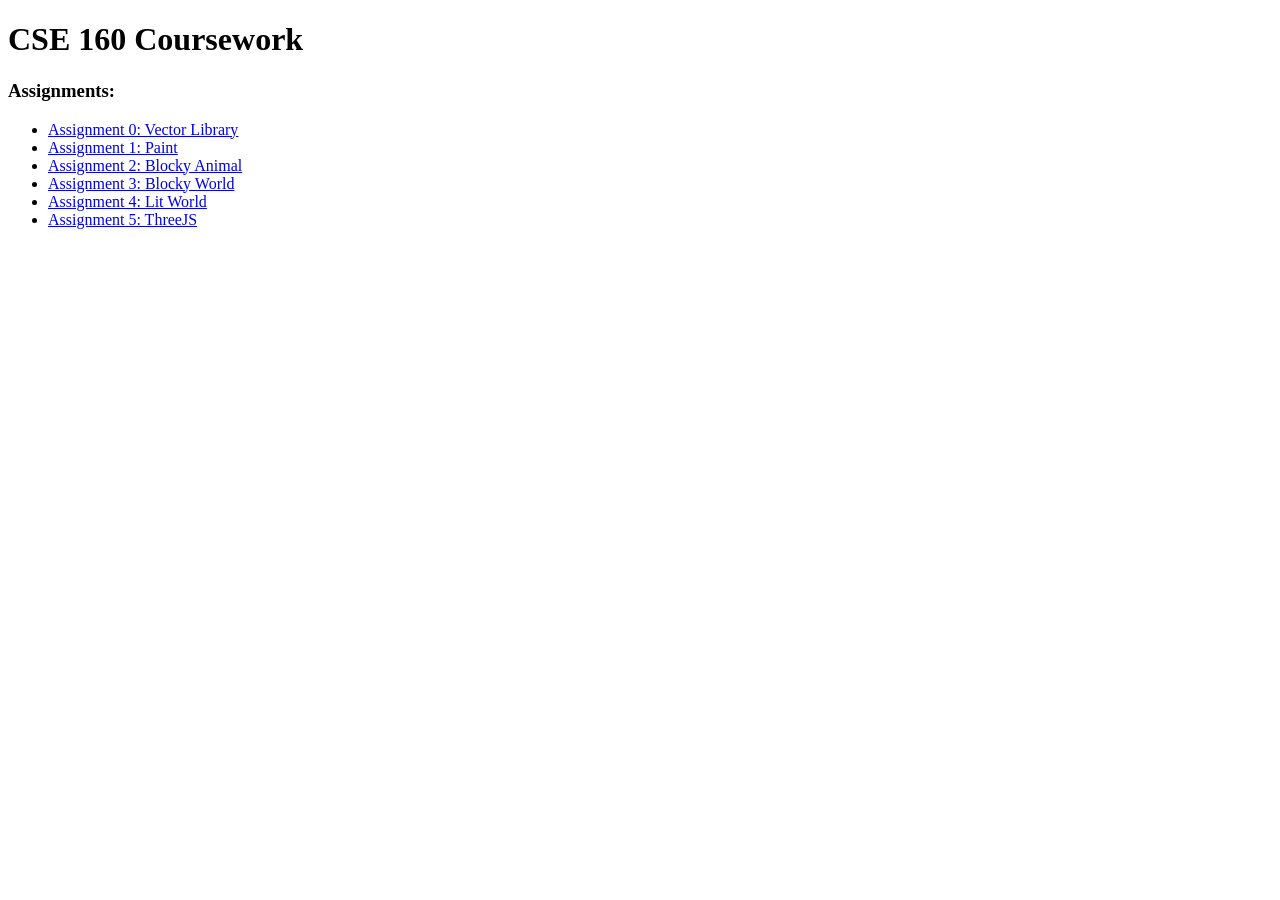
<file: index.html>
<!DOCTYPE html>
<html>
    <head>
        <title>CSE 160 Coursework</title>
    </head>
    <body>
        <h1>CSE 160 Coursework</h1>
        <h3>Assignments:</h3>
        <ul>
            <li>
                <a href="asgn0/src/asg0.html">Assignment 0: Vector Library</a>
            </li>
            <li>
                <a href="asgn1/src/asg1.html">Assignment 1: Paint</a>
            </li>
            <li>
                <a href="asgn2/src/asg2.html">Assignment 2: Blocky Animal</a>
            </li>
            <li>
                <a href="asgn3/src/asg3.html">Assignment 3: Blocky World</a>
            </li>
            <li>
                <a href="asgn4/src/asg4.html">Assignment 4: Lit World</a>
            </li>
            <li>
                <a href="asgn5/src/asg5.html">Assignment 5: ThreeJS</a>
            </li>
        </ul>
    </body>
</html>
</file>
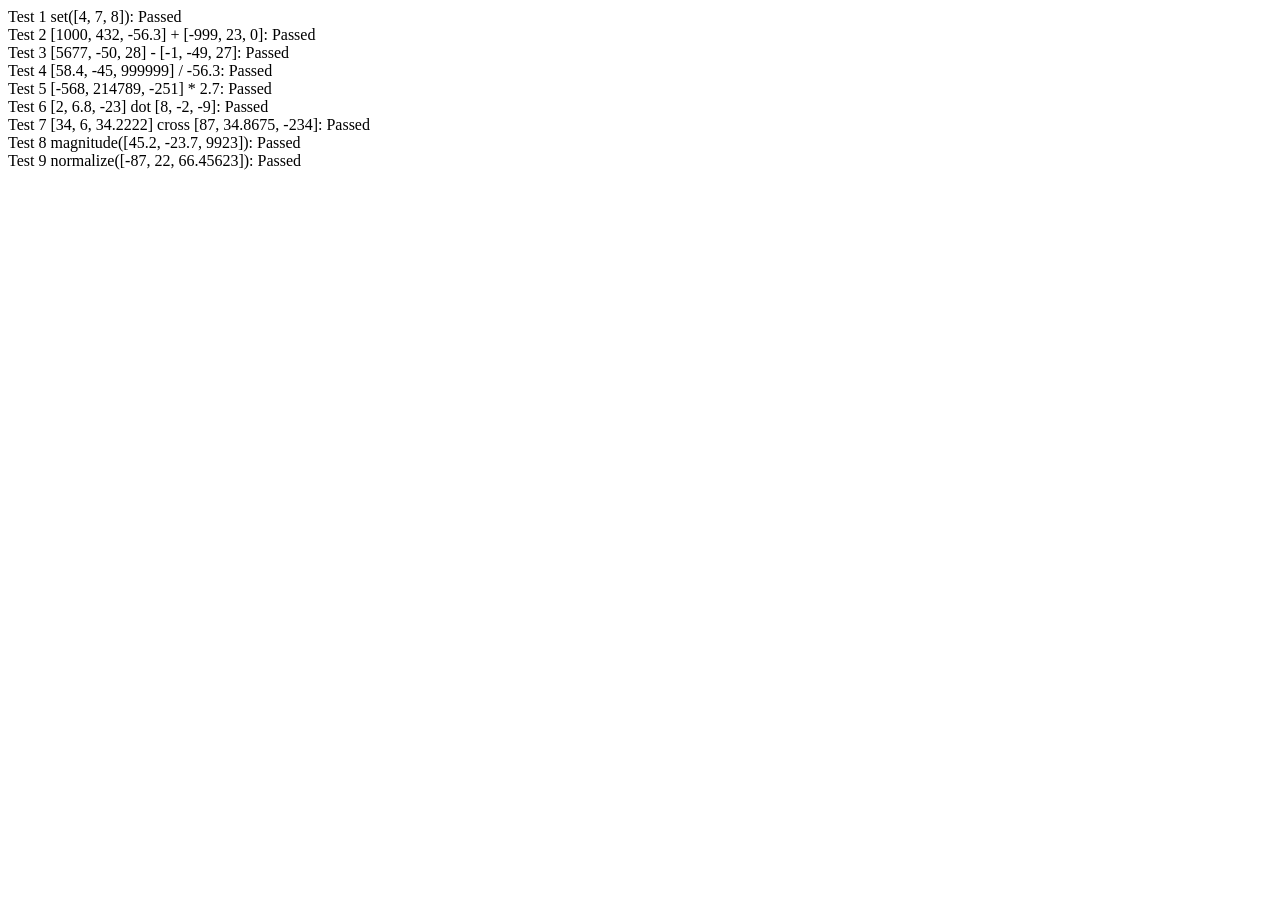
<file: asgn0/lib/vectorTests.html>
<!DOCTYPE html>
<html>

<head>
  <meta charset="UTF-8" />
  <meta name="viewport" content="width=device-width" />
  <title>Vector Tests</title>
</head>

<body>
  Test 1 set([4, 7, 8]): <span id=test1></span>
  <br>
  Test 2 [1000, 432, -56.3] + [-999, 23, 0]: <span id=test2></span>
  <br>
  Test 3 [5677, -50, 28] - [-1, -49, 27]: <span id=test3></span>
  <br>
  Test 4 [58.4, -45, 999999] / -56.3: <span id=test4></span>
  <br>
  Test 5 [-568, 214789, -251] * 2.7: <span id=test5></span>
  <br>
  Test 6 [2, 6.8, -23] dot [8, -2, -9]: <span id=test6></span>
  <br>
  Test 7 [34, 6, 34.2222] cross [87, 34.8675, -234]: <span id=test7></span>
  <br>
  Test 8 magnitude([45.2, -23.7, 9923]): <span id=test8></span>
  <br>
  Test 9 normalize([-87, 22, 66.45623]): <span id=test9></span>

  <script src="cuon-matrix-cse160.js"></script>
  <script>
    var ERROR = 0.1

    function verify(vect, sol, text) {
      passed = vect.every((val, i) => Math.abs(val - sol[i]) < ERROR)
      passed ? text.innerHTML = "Passed" : text.innerHTML = "Failed"
    }
    // Test 1 set([4, 7, 8])
    let text = document.getElementById("test1")
    let vect1 = new Vector3([0, 0, 0])
    let vect2 = new Vector3([4, 7, 8])
    vect1.set(vect2)
    let v1 = vect1.elements
    verify(v1, [4, 7, 8], text)

    // Test 2 [1000, 432, -56.3] + [-999, 23, 0]
    text = document.getElementById("test2")
    vect1 = new Vector3([1000, 432, -56.3])
    vect2 = new Vector3([-999, 23, 0])
    vect1.add(vect2)
    let v = vect1.elements
    verify(v, [1, 455, -56.3], text)

    // Test 3 [5677, -50, 28] - [-1, -49, 27]
    text = document.getElementById("test3")
    vect1 = new Vector3([5677, -50, 28])
    vect2 = new Vector3([-1, -49, 27])
    vect1.sub(vect2)
    v = vect1.elements
    verify(v, [5678, -1, 1], text)

    // Test 4 [58.4, -45, 999999] / -56.3
    text = document.getElementById("test4")
    let vect = new Vector3([58.4, -45, 999999])
    vect.div(-56.3)
    v = vect.elements
    verify(v, [-1.037300178, 0.79928952, -17761.971580817], text)

    // Test 5 [-568, 214789, -251] * 2.7
    text = document.getElementById("test5")
    vect = new Vector3([-568, 214789, -251])
    vect.mul(2.7)
    v = vect.elements
    verify(v, [-1533.6, 579930.3, -677.7], text)

    // Test 6 [2, 6.8, -23] dot [8, -2, -9]
    text = document.getElementById("test6")
    vect1 = new Vector3([2, 6.8, -23])
    vect2 = new Vector3([8, -2, -9])
    let num = Vector3.dot(vect1, vect2)
    Math.abs(num - 209.4) < ERROR ? text.innerHTML = "Passed" : text.innerHTML = "Failed"

    // Test 7 [34, 6, 34.2222] cross [87, 34.8675, -234]
    text = document.getElementById("test7")
    vect1 = new Vector3([34, 6, 34.2222])
    vect2 = new Vector3([87, 34.8675, -234])
    v = Vector3.cross(vect1, vect2).elements
    verify(v, [-2597.2425585, 10933.3314, 663.495], text)

    // Test 8 magnitude([45.2, -23.7, 9923])
    text = document.getElementById("test8")
    vect = new Vector3([45.2, -23.7, 9923])
    num = vect.magnitude()
    Math.abs(num - 9923.131246235) < ERROR ? text.innerHTML = "Passed" : text.innerHTML = "Failed"

    // Test 9 normalize([-87, 22, 66.45623])
    text = document.getElementById("test9")
    vect = new Vector3([-87, 22, 66.45623])
    v = vect.normalize().elements
    verify(v, [-0.779104913, 0.197015035, 0.595130751], text)
  </script>
</body>

</html>
</file>
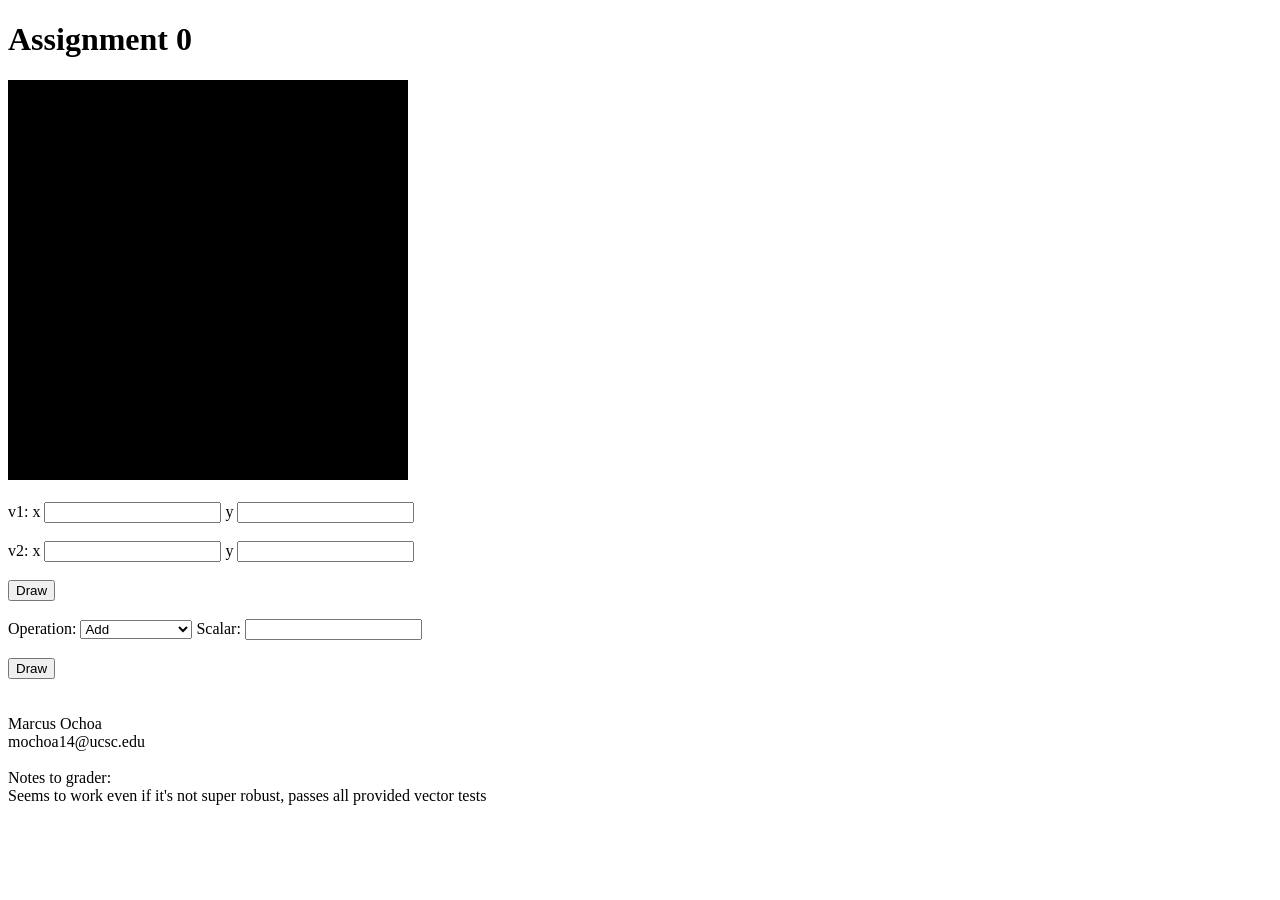
<file: asgn0/src/asg0.html>
<!DOCTYPE html>
<html>
    <head>
        <title>Assignment 0</title>
    </head>

    <body onload="main()">
        <h1>Assignment 0</h1>
        <canvas id="example" width="400" height="400">
            Please use a browser that supports "canvas"
        </canvas>
        <script src="asg0.js"></script>
        <script src="../lib/cuon-matrix-cse160.js"></script>

        <br><br>

        v1:
        <label for="vec1x">x</label>
        <input type="number" id="vec1x" name="vec1x" />
        <label for="vec1y">y</label>
        <input type="number" id="vec1y" name="vec1y" />

        <br><br>

        v2:
        <label for="vec2x">x</label>
        <input type="number" id="vec2x" name="vec2x" />
        <label for="vec2y">y</label>
        <input type="number" id="vec2y" name="vec2y" />

        <br><br>

        <input type="button" value = "Draw" onclick="handleDrawEvent()"></input>

        <br><br>

        <label for="operation-select">Operation:</label>
        <select name="operations" id="operation-select">
            <option value="add">Add</option>
            <option value="subtract">Subtract</option>
            <option value="multiply">Multiply</option>
            <option value="divide">Divide</option>
            <option value="angleBetween">Angle Between</option>
            <option value="area">Area</option>
            <option value="magnitude">Magnitude</option>
            <option value="normalize">Normalize</option>
            
        </select>

        <label for="scalar">Scalar:</label>
        <input type="number" id="scalar" name="scalar" />

        <br><br>

        <input type="button" value = "Draw" onclick="handleDrawOperationEvent()"></input>

        <br><br><br>
        Marcus Ochoa
        <br>
        mochoa14@ucsc.edu
        <br><br>
        Notes to grader:
        <br>
        Seems to work even if it's not super robust, passes all provided vector tests
    </body>
</html>
</file>
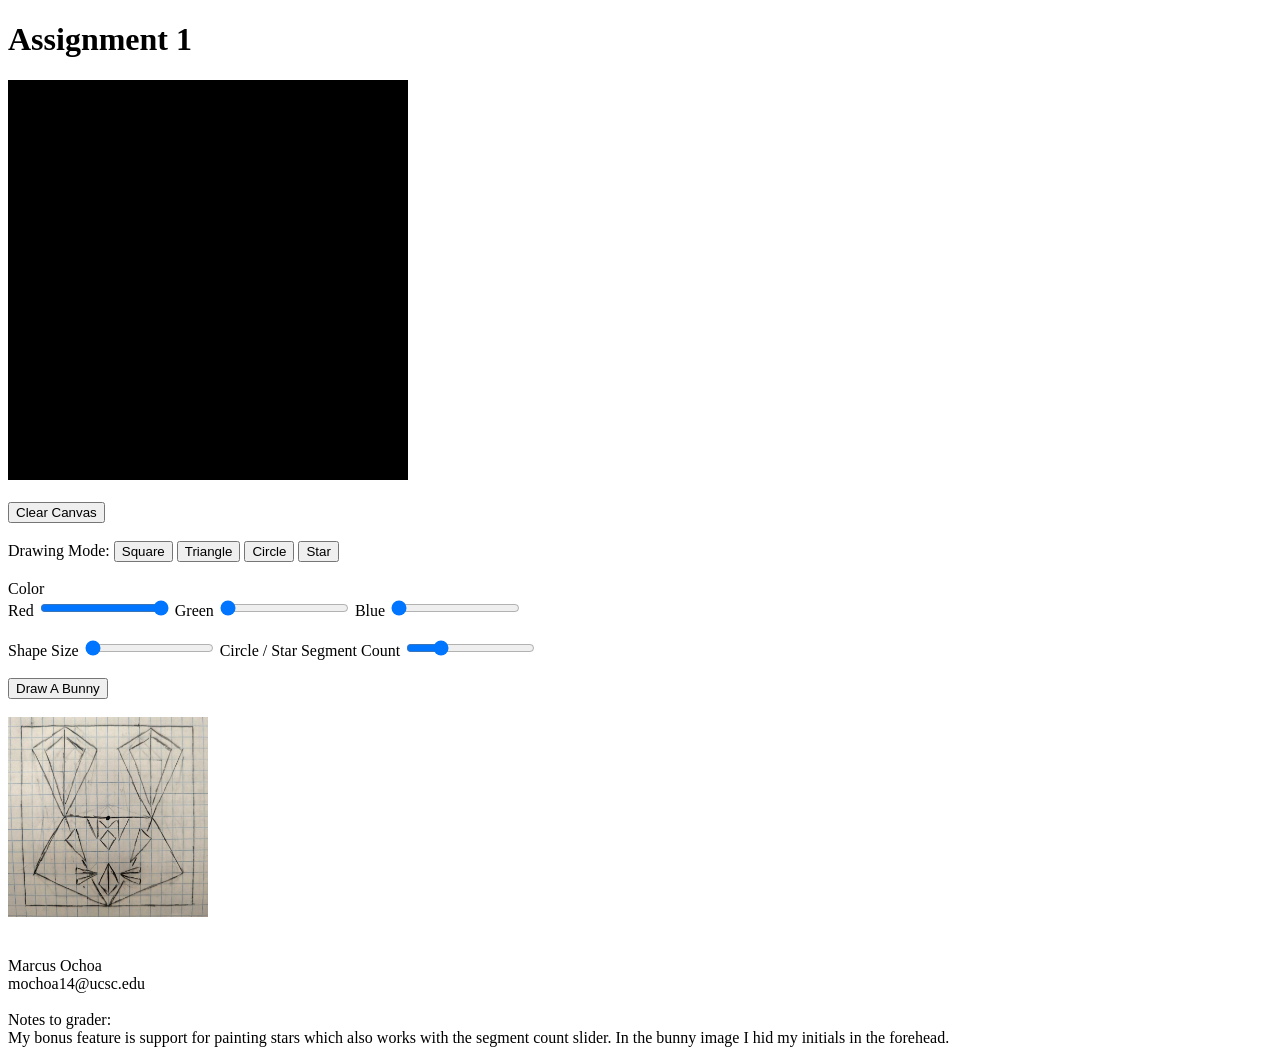
<file: asgn1/src/asg1.html>
<!doctype html>
<html>
    <head>
        <title>Assignment 1</title>
    </head>

    <body onload="main()">
        <h1>Assignment 1</h1>
        <canvas id="webgl" width="400" height="400">
            Please use a browser that supports "canvas"
        </canvas>
        <script src="asg1.js"></script>
        <script src="point.js"></script>
        <script src="triangle.js"></script>
        <script src="circle.js"></script>
        <script src="star.js"></script>
        <script src="draw.js"></script>
        <script src="../lib/webgl-utils.js"></script>
        <script src="../lib/webgl-debug.js"></script>
        <script src="../lib/cuon-utils.js"></script>

        <br /><br />

        <button type="button" id="clearButton">Clear Canvas</button>

        <br /><br />

        Drawing Mode:
        <button type="button" id="squareButton">Square</button>
        <button type="button" id="triangleButton">Triangle</button>
        <button type="button" id="circleButton">Circle</button>
        <button type="button" id="starButton">Star</button>

        <br /><br />

        Color
        <br />
        Red
        <input
            type="range"
            min="0"
            max="100"
            value="100"
            class="slider"
            id="redSlider"
        />
        Green
        <input
            type="range"
            min="0"
            max="100"
            value="0"
            class="slider"
            id="greenSlider"
        />
        Blue
        <input
            type="range"
            min="0"
            max="100"
            value="0"
            class="slider"
            id="blueSlider"
        />
        <br /><br />
        Shape Size
        <input
            type="range"
            min="5"
            max="40"
            value="5"
            class="slider"
            id="sizeSlider"
        />
        Circle / Star Segment Count
        <input
            type="range"
            min="3"
            max="24"
            value="8"
            class="slider"
            id="segmentSlider"
        />
        <br /><br />
        <button type="button" id="drawImageButton">Draw A Bunny</button>
        <br /><br />
        <img
            src="asg1-sketch.jpg"
            alt="Bunny Sketch"
            width="200"
            height="200"
        />

        <br /><br /><br />
        Marcus Ochoa
        <br />
        mochoa14@ucsc.edu
        <br /><br />
        Notes to grader:
        <br />
        My bonus feature is support for painting stars which also works with the
        segment count slider. In the bunny image I hid my initials in the
        forehead.
    </body>
</html>
</file>
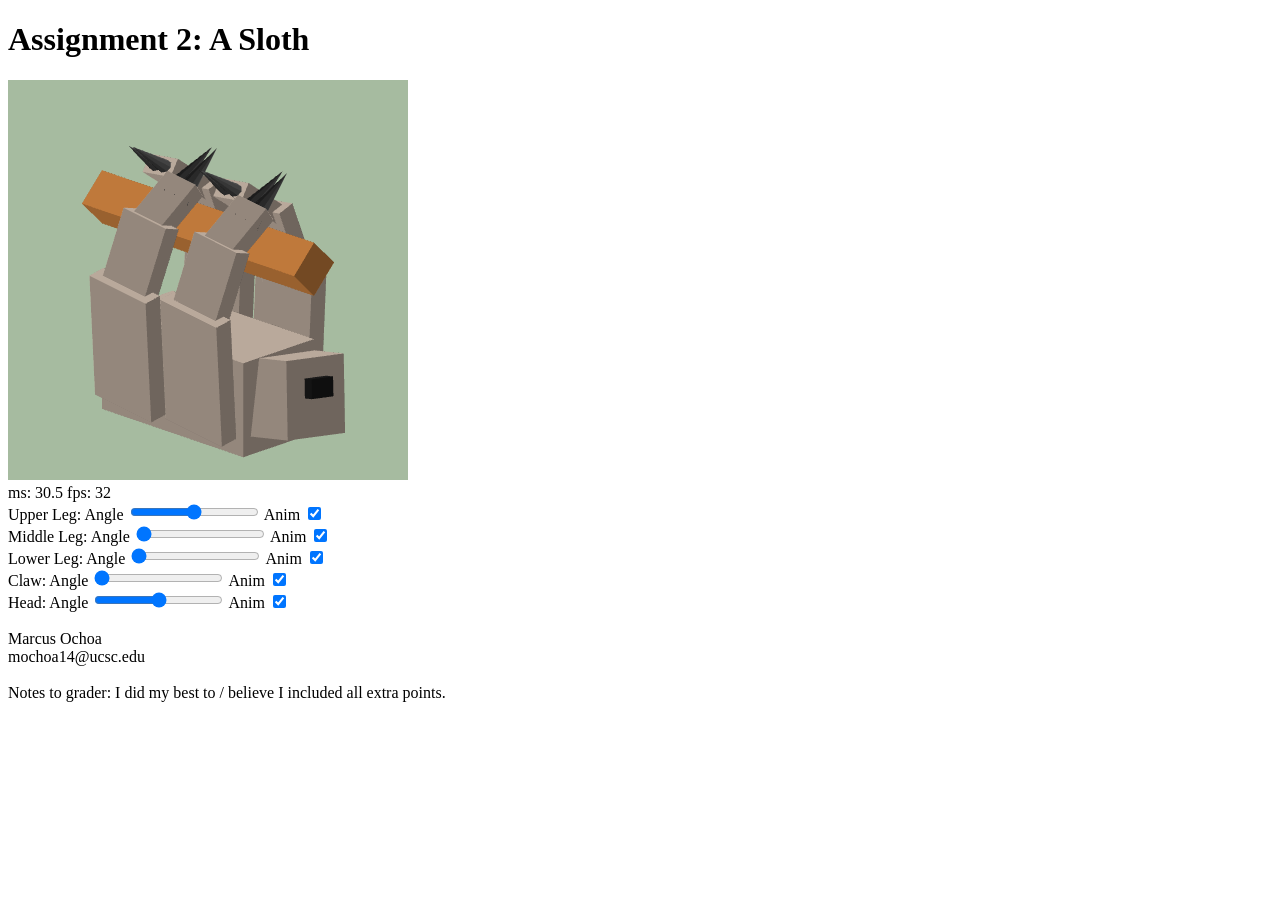
<file: asgn2/src/asg2.html>
<!doctype html>
<html>
    <head>
        <title>Assignment 2</title>
    </head>

    <body onload="main()">
        <h1>Assignment 2: A Sloth</h1>
        <canvas id="webgl" width="400" height="400">
            Please use a browser that supports "canvas"
        </canvas>
        <script src="asg2.js"></script>
        <script src="triangleRenderer.js"></script>
        <script src="cube.js"></script>
        <script src="cone.js"></script>
        <script src="../lib/webgl-utils.js"></script>
        <script src="../lib/webgl-debug.js"></script>
        <script src="../lib/cuon-utils.js"></script>
        <script src="../lib/cuon-matrix-cse160.js"></script>

        <br />

        <span id="FPSspan">ms: 0 fps: 0</span>

        <br />
        
        Upper Leg: Angle
        <input
            type="range"
            min="-8"
            max="8"
            value="0"
            class="slider"
            id="upAngleSlider"
        />
        Anim <input type="checkbox" id="upAnimCheck" name="animCheck" checked />

        <br />
        
        Middle Leg: Angle
        <input
            type="range"
            min="10"
            max="30"
            value="0"
            class="slider"
            id="midAngleSlider"
        />
        Anim <input type="checkbox" id="midAnimCheck" name="animCheck" checked />

        <br />
        
        Lower Leg: Angle
        <input
            type="range"
            min="10"
            max="40"
            value="0"
            class="slider"
            id="lowAngleSlider"
        />
        Anim <input type="checkbox" id="lowAnimCheck" name="animCheck" checked />

        <br />
        
        Claw: Angle
        <input
            type="range"
            min="0"
            max="4"
            value="0"
            class="slider"
            id="clawAngleSlider"
        />
        Anim <input type="checkbox" id="clawAnimCheck" name="animCheck" checked />

        <br />
        
        Head: Angle
        <input
            type="range"
            min="-10"
            max="10"
            value="0"
            class="slider"
            id="headAngleSlider"
        />
        Anim <input type="checkbox" id="headAnimCheck" name="animCheck" checked />

        <br /><br />
        Marcus Ochoa
        <br />
        mochoa14@ucsc.edu
        <br /><br />
        Notes to grader: I did my best to / believe I included all extra points.
    </body>
</html>
</file>
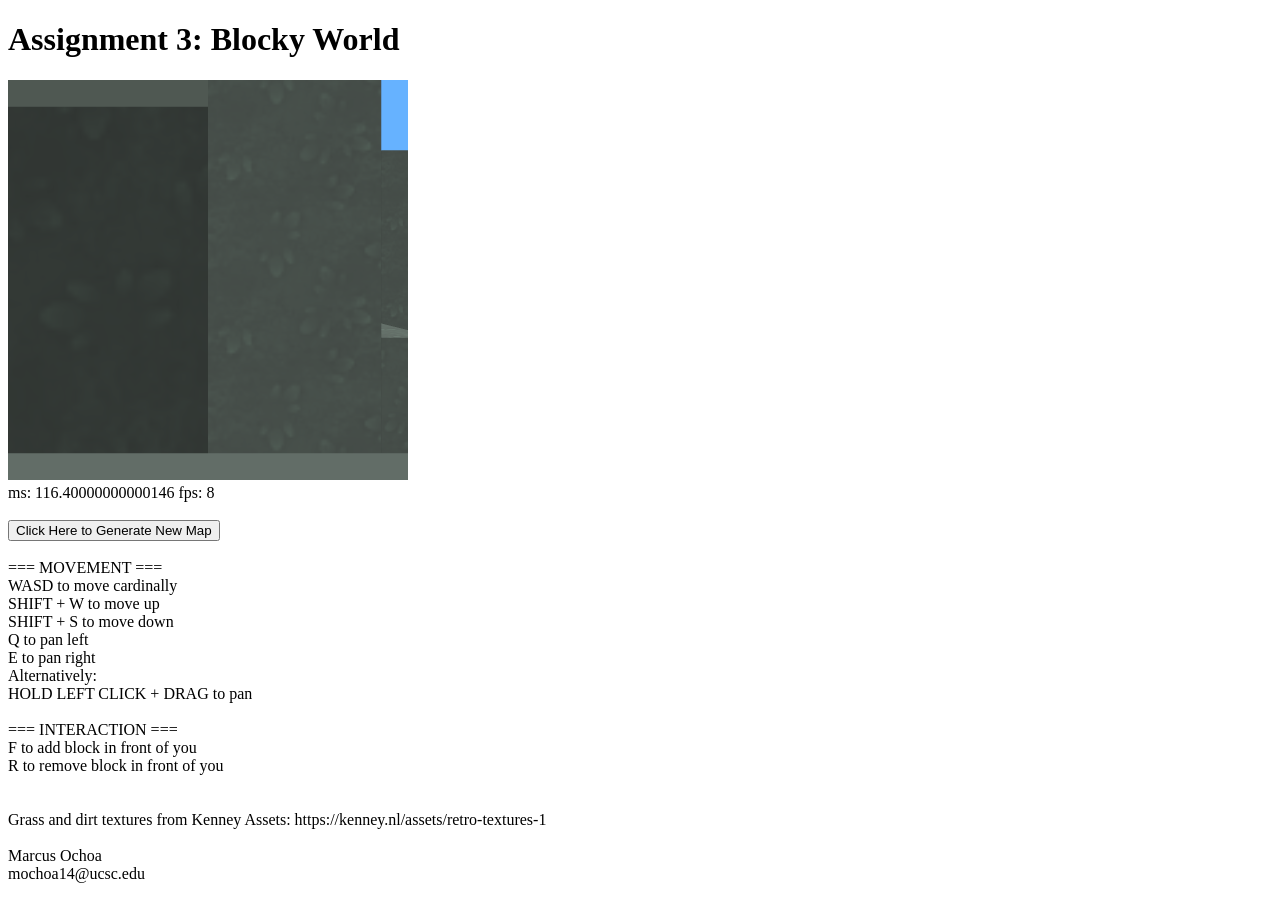
<file: asgn3/src/asg3.html>
<!doctype html>
<html>
    <head>
        <title>Assignment 3</title>
    </head>

    <body onload="main()">
        <h1>Assignment 3: Blocky World</h1>
        <canvas id="webgl" width="400" height="400">
            Please use a browser that supports "canvas"
        </canvas>
        <script src="asg3.js"></script>
        <script src="triangleRenderer.js"></script>
        <script src="cube.js"></script>
        <script src="gameObject.js"></script>
        <script src="camera.js"></script>
        <script src="blockMap.js"></script>
        <script src="../lib/webgl-utils.js"></script>
        <script src="../lib/webgl-debug.js"></script>
        <script src="../lib/cuon-utils.js"></script>
        <script src="../lib/cuon-matrix-cse160.js"></script>

        <br />

        <span id="FPSspan">ms: 0 fps: 0</span>

        <br /><br />

        <button type="button" id="generateMapButton">Click Here to Generate New Map</button>

        <br /><br />

        === MOVEMENT ===<br />
        WASD to move cardinally<br />
        SHIFT + W to move up<br />
        SHIFT + S to move down<br />
        Q to pan left<br />
        E to pan right<br />
        Alternatively: <br />
        HOLD LEFT CLICK + DRAG to pan
        <br /><br />
        === INTERACTION ===<br />
        F to add block in front of you<br />
        R to remove block in front of you<br />

        <br /><br />
        Grass and dirt textures from Kenney Assets: https://kenney.nl/assets/retro-textures-1
        <br /><br />
        Marcus Ochoa
        <br />
        mochoa14@ucsc.edu
    </body>
</html>
</file>
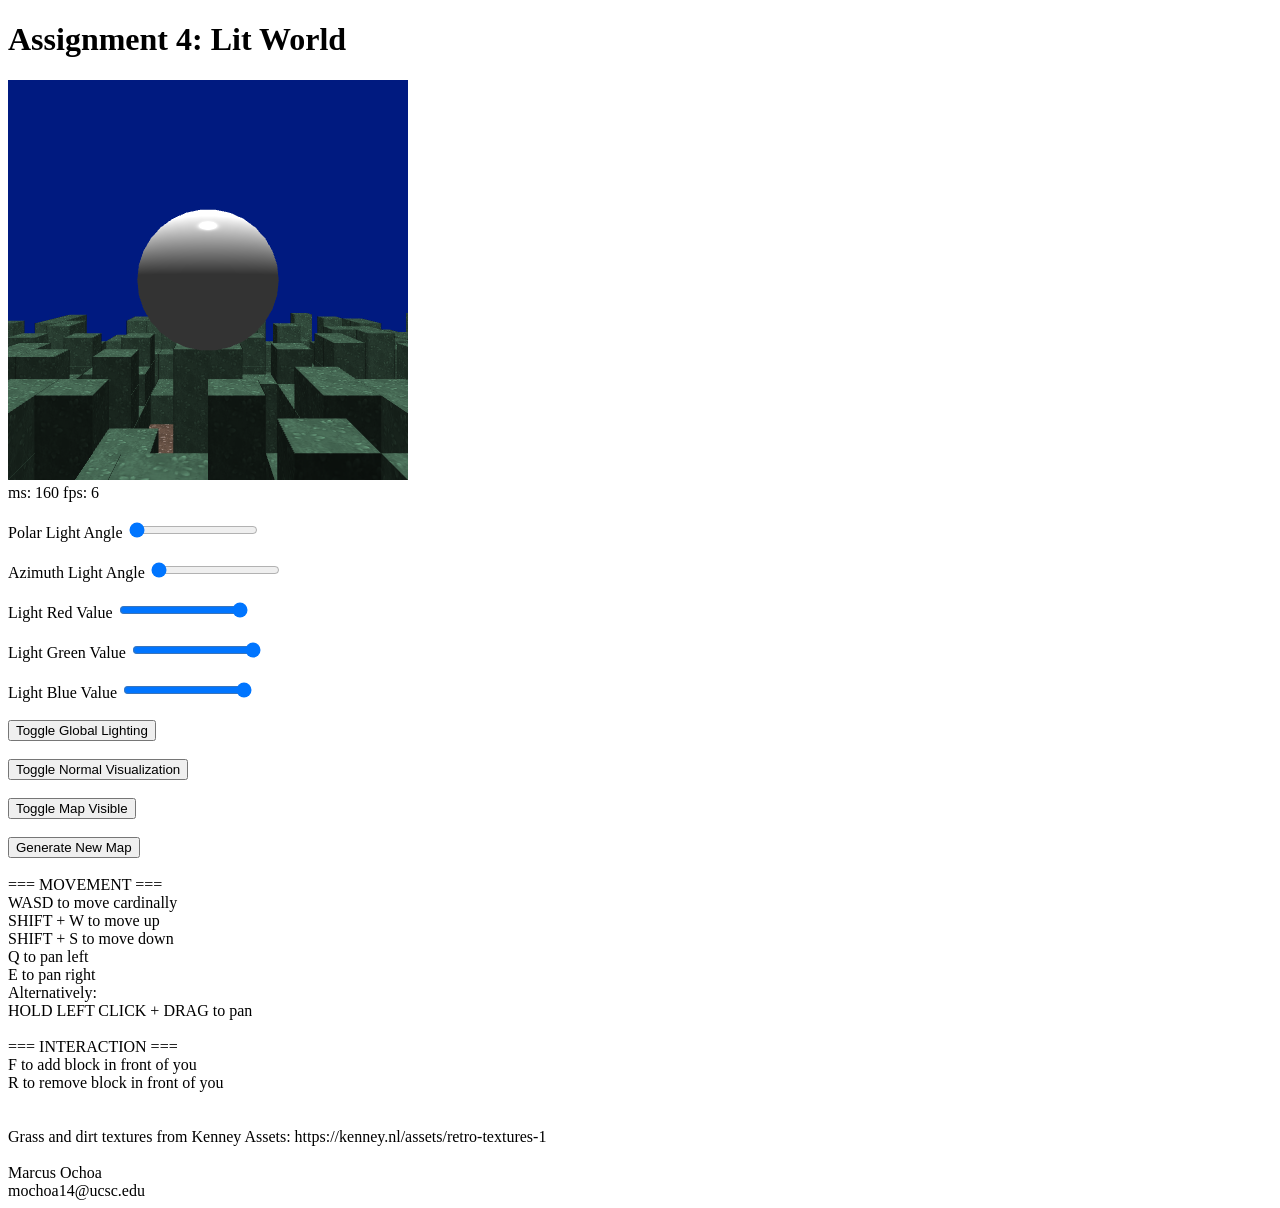
<file: asgn4/src/asg4.html>
<!doctype html>
<html>
    <head>
        <title>Assignment 4</title>
    </head>

    <body onload="main()">
        <h1>Assignment 4: Lit World</h1>
        <canvas id="webgl" width="400" height="400">
            Please use a browser that supports "canvas"
        </canvas>
        <script src="asg4.js"></script>
        <script src="triangleRenderer.js"></script>
        <script src="cube.js"></script>
        <script src="sphere.js"></script>
        <script src="gameObject.js"></script>
        <script src="camera.js"></script>
        <script src="light.js"></script>
        <script src="blockMap.js"></script>
        <script src="../lib/webgl-utils.js"></script>
        <script src="../lib/webgl-debug.js"></script>
        <script src="../lib/cuon-utils.js"></script>
        <script src="../lib/cuon-matrix-cse160.js"></script>

        <br />

        <span id="FPSspan">ms: 0 fps: 0</span>

        <br /><br />
        Polar Light Angle
        <input
            type="range"
            min="0"
            max="90"
            value="0"
            class="slider"
            id="polarSlider"
        />
        <br /><br />
        Azimuth Light Angle
        <input
            type="range"
            min="0"
            max="360"
            value="0"
            class="slider"
            id="azimuthSlider"
        />
        <br /><br />
        Light Red Value
        <input
            type="range"
            min="0.0"
            max="1.0"
            value="1.0"
            step="0.05"
            class="slider"
            id="redLightSlider"
        />
        <br /><br />
        Light Green Value
        <input
            type="range"
            min="0.0"
            max="1.0"
            value="1.0"
            step="0.05"
            class="slider"
            id="greenLightSlider"
        />
        <br /><br />
        Light Blue Value
        <input
            type="range"
            min="0.0"
            max="1.0"
            value="1.0"
            step="0.05"
            class="slider"
            id="blueLightSlider"
        />
        <br /><br />

        <button type="button" id="globalLitButton">Toggle Global Lighting</button>

        <br /><br />

        <button type="button" id="normalButton">Toggle Normal Visualization</button>

        <br /><br />

        <button type="button" id="mapVisibleButton">Toggle Map Visible</button>

        <br /><br />

        <button type="button" id="generateMapButton">Generate New Map</button>

        <br /><br />

        === MOVEMENT ===<br />
        WASD to move cardinally<br />
        SHIFT + W to move up<br />
        SHIFT + S to move down<br />
        Q to pan left<br />
        E to pan right<br />
        Alternatively: <br />
        HOLD LEFT CLICK + DRAG to pan
        <br /><br />
        === INTERACTION ===<br />
        F to add block in front of you<br />
        R to remove block in front of you<br />

        <br /><br />
        Grass and dirt textures from Kenney Assets: https://kenney.nl/assets/retro-textures-1
        <br /><br />
        Marcus Ochoa
        <br />
        mochoa14@ucsc.edu
    </body>
</html>
</file>
